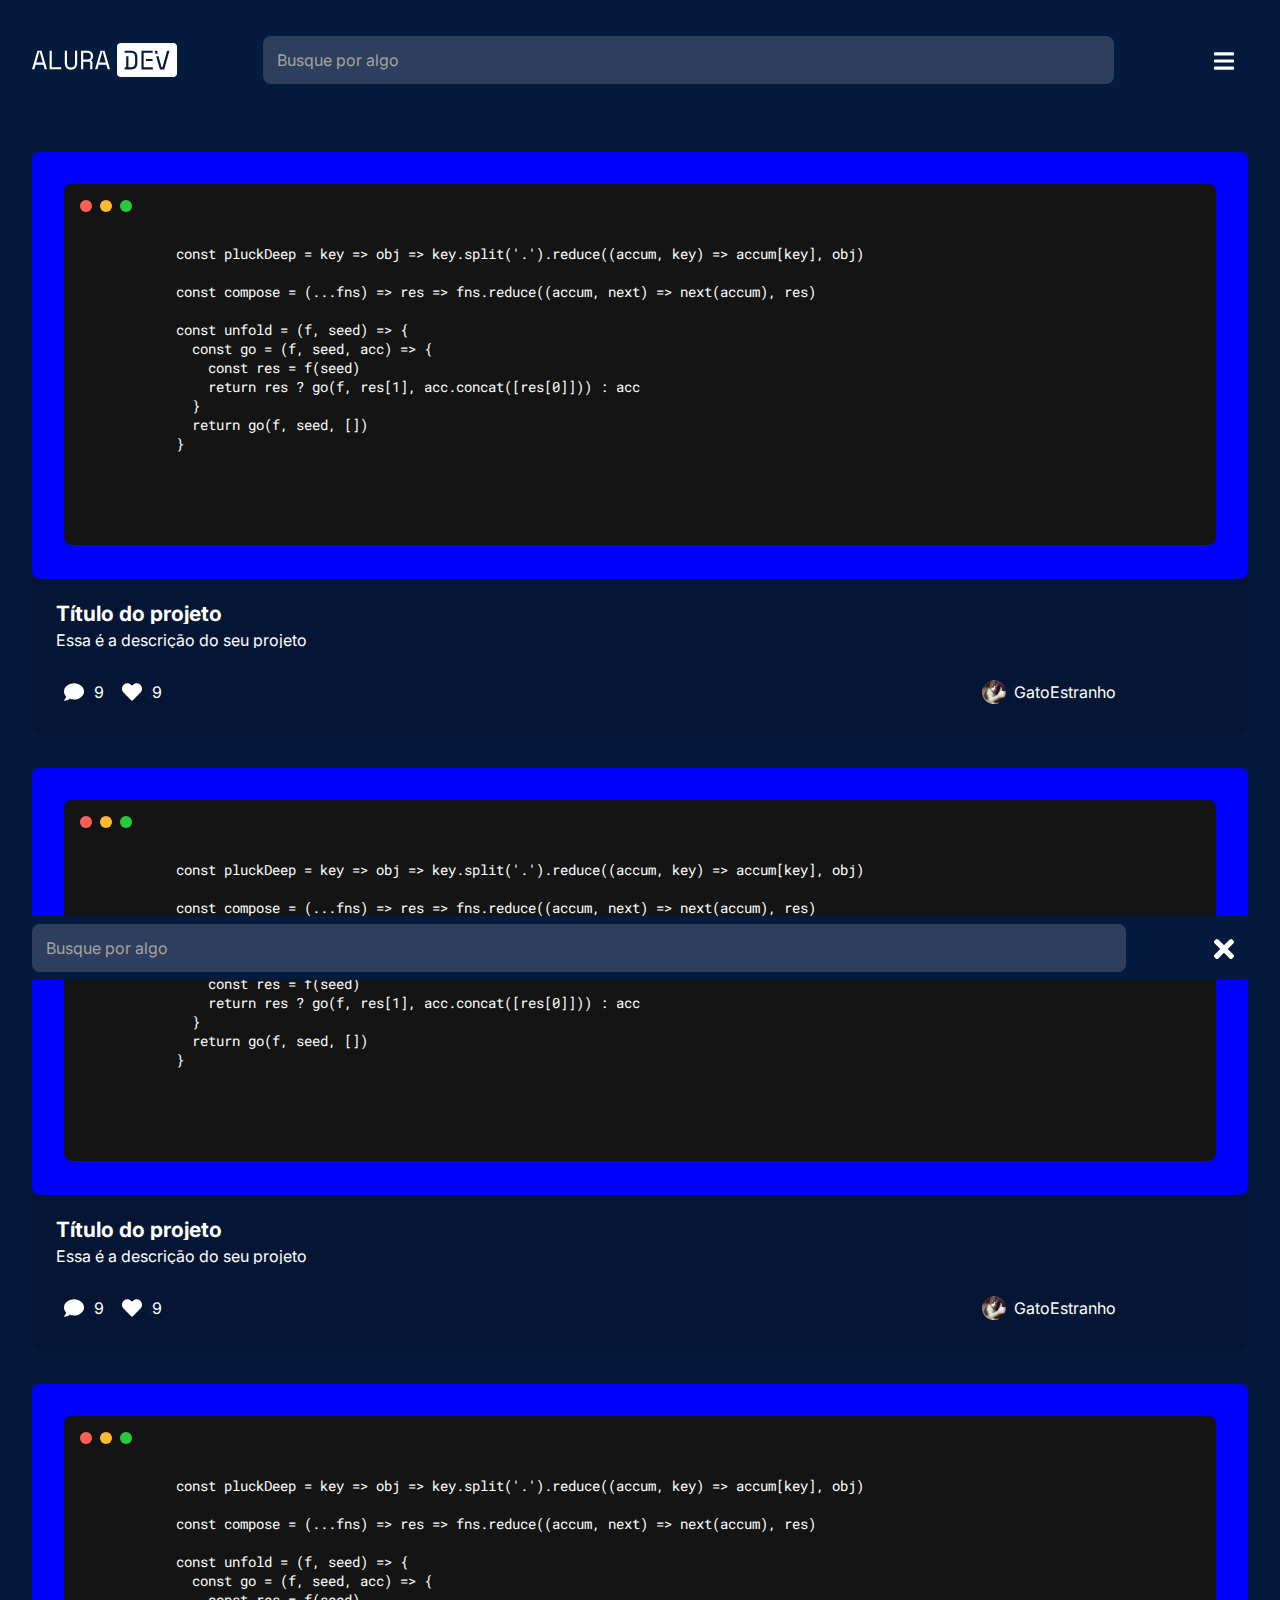
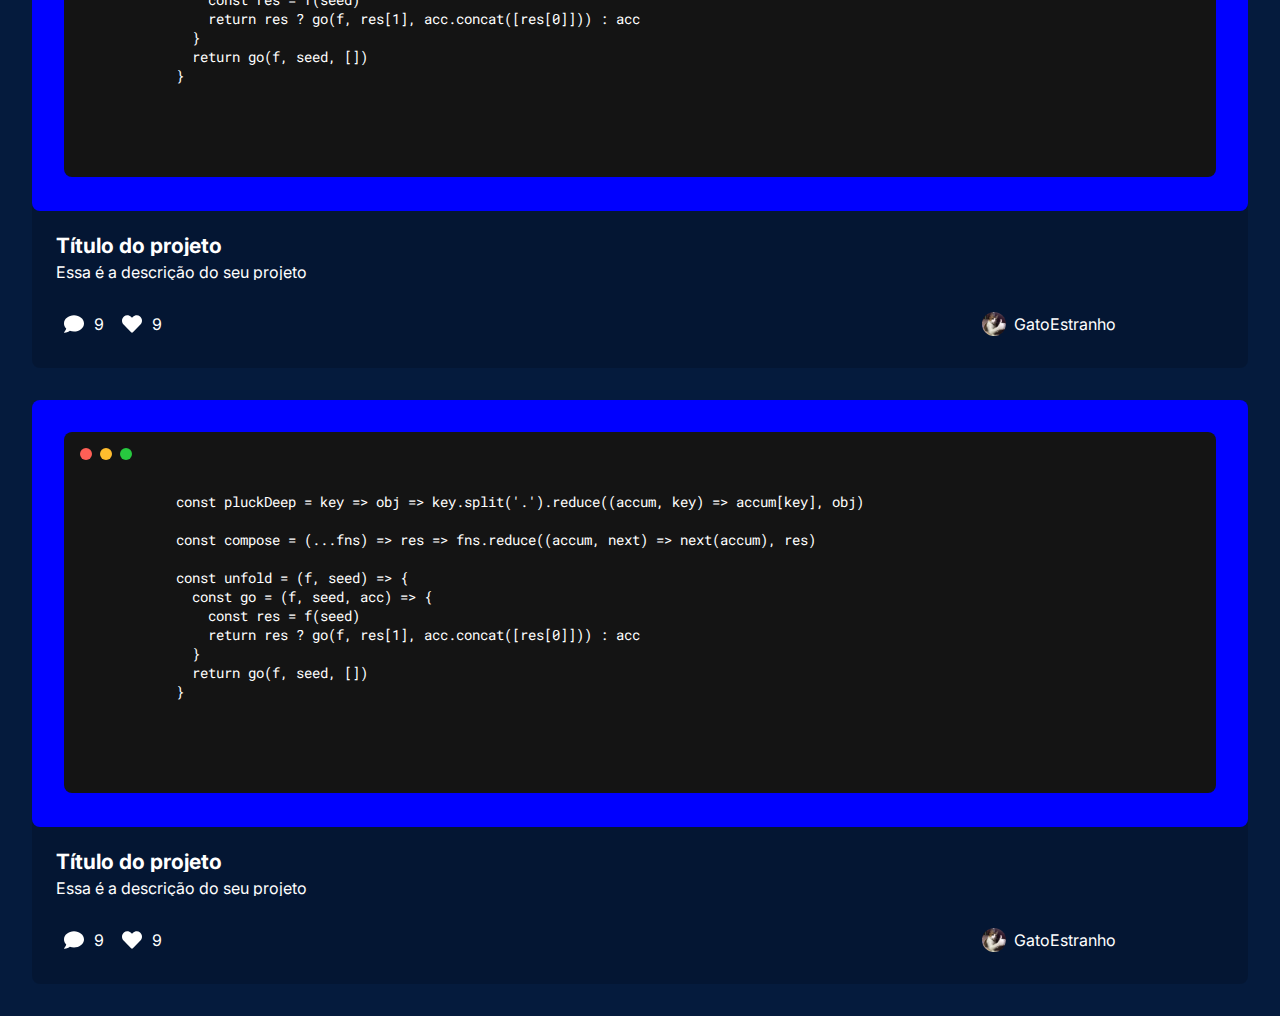
<file: comunity.html>
<!DOCTYPE html>
<html lang="pt-br" data-contexto="community">
  <head>
    <meta charset="UTF-8" />
    <meta name="viewport" content="width=device-width, initial-scale=1.0" />
    <link rel="preconnect" href="https://fonts.googleapis.com" />
    <link rel="preconnect" href="https://fonts.gstatic.com" crossorigin />
    <link
      href="https://fonts.googleapis.com/css2?family=Inter:ital,opsz@0,14..32;1,14..32&display=swap"
      rel="stylesheet"
    />
    <link rel="stylesheet" href="./css/reset.css" />
    <link rel="stylesheet" href="./css/style-header-footer.css" />
    <link rel="stylesheet" href="./css/style-menu.css" />
    <link rel="stylesheet" href="./css/style-form.css" />
    <link rel="stylesheet" href="./css/style-comunity.css" />
    <script src="./js/community.js" defer></script>
    <title>AluraDev</title>
  </head>
  <body>
    <header class="cabecalho">
      <img
        src="./imgs/Header/Logo.svg"
        class="cabecalho__logo"
        alt="Logo Alura Dev"
      />
      <input
        type="text"
        class="cabecalho__input"
        placeholder="Busque por algo"
        onfocus="this.placeholder=''"
        onblur="this.placeholder='Busque por algo'"
      />
      <nav>
        <button class="cabecalho__btn__search">
          <div></div>
        </button>
        <button class="cabecalho__btn__menu">
          <div></div>
        </button>
        <div class="cabecalho__author">
          <div></div>
          <p>GatoEstranho</p>
        </div>
      </nav>
    </header>
    <main>
      <aside class="menu">
        <h2 class="menu__titulo">MENU</h2>
        <a class="menu__link" href="index.html">
          <div class="menu__icon edit" alt="Vetor editor"></div>
          Editor de código
        </a>
        <a class="menu__link" href="comunity.html">
          <div class="menu__icon communit" alt="Vetor editor"></div>
          Comunidade
        </a>
      </aside>
      <aside class="mobile-menu">
        <a class="menu__link" href="index.html">
          <div class="menu__icon edit" alt="Vetor editor"></div>
          Editor de código
        </a>
        <a class="menu__link" href="comunity.html">
          <div class="menu__icon communit" alt="Vetor editor"></div>
          Comunidade
        </a>
        <hr />
        <div class="mobile-cabecalho__author">
          <div></div>
          <p>GatoEstranho</p>
        </div>
      </aside>
      <section>
        <div class="container">
          <div class="container__card">
            <div class="container__card__btn">
              <button class="container__card__btn__red"></button>
              <button class="container__card__btn__yellow"></button>
              <button class="container__card__btn__green"></button>
            </div>
            <textarea
              name=""
              id=""
              class="container__card__cod"
              contenteditable="false"
              rows="15"
            >
            const pluckDeep = key => obj => key.split('.').reduce((accum, key) => accum[key], obj)

            const compose = (...fns) => res => fns.reduce((accum, next) => next(accum), res)
            
            const unfold = (f, seed) => {
              const go = (f, seed, acc) => {
                const res = f(seed)
                return res ? go(f, res[1], acc.concat([res[0]])) : acc
              }
              return go(f, seed, [])
            }  
            </textarea>
          </div>
          <a href="">
            <div class="container__card__description">
              <h2>Título do projeto</h2>
              <p>Essa é a descrição do seu projeto</p>
            </div>
          </a>
          <div class="container__card__activity">
            <div class="container__card__activity__btns">
              <button class="container__card__activity__btns-comment">
                <div></div>
                9
              </button>
              <button class="container__card__activity__btns-like">
                <div></div>
                9
              </button>
            </div>
            <div class="container__card__activity__author">
              <div></div>
              <p>GatoEstranho</p>
            </div>
          </div>
        </div>
        <div class="container">
          <div class="container__card">
            <div class="container__card__btn">
              <button class="container__card__btn__red"></button>
              <button class="container__card__btn__yellow"></button>
              <button class="container__card__btn__green"></button>
            </div>
            <textarea
              name=""
              id=""
              class="container__card__cod"
              contenteditable="false"
              rows="15"
            >
            const pluckDeep = key => obj => key.split('.').reduce((accum, key) => accum[key], obj)

            const compose = (...fns) => res => fns.reduce((accum, next) => next(accum), res)
            
            const unfold = (f, seed) => {
              const go = (f, seed, acc) => {
                const res = f(seed)
                return res ? go(f, res[1], acc.concat([res[0]])) : acc
              }
              return go(f, seed, [])
            }
        </textarea>
          </div>
          <a href="">
            <div class="container__card__description">
              <h2>Título do projeto</h2>
              <p>Essa é a descrição do seu projeto</p>
            </div>
          </a>
          <div class="container__card__activity">
            <div class="container__card__activity__btns">
              <button class="container__card__activity__btns-comment">
                <div></div>
                9
              </button>
              <button class="container__card__activity__btns-like">
                <div></div>
                9
              </button>
            </div>
            <div class="container__card__activity__author">
              <div></div>
              <p>GatoEstranho</p>
            </div>
          </div>
        </div>
        <div class="container">
          <div class="container__card">
            <div class="container__card__btn">
              <button class="container__card__btn__red"></button>
              <button class="container__card__btn__yellow"></button>
              <button class="container__card__btn__green"></button>
            </div>
            <textarea
              name=""
              id=""
              class="container__card__cod"
              contenteditable="false"
              rows="15"
            >
            const pluckDeep = key => obj => key.split('.').reduce((accum, key) => accum[key], obj)

            const compose = (...fns) => res => fns.reduce((accum, next) => next(accum), res)
            
            const unfold = (f, seed) => {
              const go = (f, seed, acc) => {
                const res = f(seed)
                return res ? go(f, res[1], acc.concat([res[0]])) : acc
              }
              return go(f, seed, [])
            }
            </textarea>
          </div>
          <a href="">
            <div class="container__card__description">
              <h2>Título do projeto</h2>
              <p>Essa é a descrição do seu projeto</p>
            </div>
          </a>
          <div class="container__card__activity">
            <div class="container__card__activity__btns">
              <button class="container__card__activity__btns-comment">
                <div></div>
                9
              </button>
              <button class="container__card__activity__btns-like">
                <div></div>
                9
              </button>
            </div>
            <div class="container__card__activity__author">
              <div></div>
              <p>GatoEstranho</p>
            </div>
          </div>
        </div>
        <div class="container">
          <div class="container__card">
            <div class="container__card__btn">
              <button class="container__card__btn__red"></button>
              <button class="container__card__btn__yellow"></button>
              <button class="container__card__btn__green"></button>
            </div>
            <textarea
              name=""
              id=""
              class="container__card__cod"
              contenteditable="false"
              rows="15"
            >
            const pluckDeep = key => obj => key.split('.').reduce((accum, key) => accum[key], obj)

            const compose = (...fns) => res => fns.reduce((accum, next) => next(accum), res)
            
            const unfold = (f, seed) => {
              const go = (f, seed, acc) => {
                const res = f(seed)
                return res ? go(f, res[1], acc.concat([res[0]])) : acc
              }
              return go(f, seed, [])
            }
            </textarea>
          </div>
          <a href="">
            <div class="container__card__description">
              <h2>Título do projeto</h2>
              <p>Essa é a descrição do seu projeto</p>
            </div>
          </a>
          <div class="container__card__activity">
            <div class="container__card__activity__btns">
              <button class="container__card__activity__btns-comment">
                <div></div>
                9
              </button>
              <button class="container__card__activity__btns-like">
                <div></div>
                9
              </button>
            </div>
            <div class="container__card__activity__author">
              <div></div>
              <p>GatoEstranho</p>
            </div>
          </div>
        </div>
      </section>
    </main>
    <footer>
      <input
        type="text"
        class="footer__input"
        placeholder="Busque por algo"
        onfocus="this.placeholder=''"
        onblur="this.placeholder='Busque por algo'"
      />
      <button class="footer__btn">
        <div></div>
      </button>
    </footer>
  </body>
</html>
</file>
<file: css/style-header-footer.css>
body {
  background-color: #051b3d;

  font-family: "Inter", sans-serif;
  font-optical-sizing: auto;
  font-weight: 400;
  font-style: normal;
}

header {
  position: fixed;
  top: 0;
  width: 100vw;
  height: 7.5rem;
  display: flex;
  flex-direction: row;
  justify-content: space-between;
  align-items: center;

  padding: 0 2rem;
  background-color: #051b3d;
}

input {
  color: #ffffff;
  background-color: rgba(255, 255, 255, 0.16);
  border-radius: 8px;
  border-style: none;

  font-family: "Inter", sans-serif;
  font-optical-sizing: auto;
  font-weight: 400;
  font-size: 16px;
  font-style: normal;
  line-height: 24px;

  padding: 16px 14px;
  height: 3rem;
  transition: all 0.5s ease-in-out;
}

.cabecalho__input {
  display: none;
}

.cabecalho__input:hover {
  background-color: rgba(255, 255, 255, 0.24);
}

.cabecalho__input:focus {
  outline: none;
  background-color: rgba(255, 255, 255, 0.24);
}

input::-webkit-input-placeholder {
  color: #a3a3a3;
}

nav {
  display: flex;
  justify-content: center;
  align-items: center;
  gap: 0.5rem;
}

.cabecalho__btn__search {
  background-color: transparent;
  border: none;
  border-radius: 16px;

  height: 3rem;
  width: 3rem;

  transition: all 0.5s ease-in-out;
}

.cabecalho__btn__search:hover,
.cabecalho__btn__menu:hover {
  background-color: rgba(255, 255, 255, 0.24);
}

.cabecalho__btn__search div {
  background-image: url("../imgs/Icons/Search.svg");
  background-repeat: no-repeat;
  background-position: center;
  height: 3rem;
}

.cabecalho__btn__menu {
  background-color: transparent;
  border: none;
  border-radius: 16px;

  height: 3rem;
  width: 3rem;

  transition: all 0.5s ease-in-out;
}

.cabecalho__btn__menu div {
  background-image: url("../imgs/Icons/Menu.svg");
  background-repeat: no-repeat;
  background-position: center;
  height: 3rem;
}

.cabecalho__author {
  display: none;
  border-radius: 8px;
  flex-direction: row;
  justify-content: space-between;
  align-items: center;
  gap: 8px;

  color: #ffffff;
  font-family: "Inter", sans-serif;
  font-optical-sizing: auto;
  font-weight: 400;
  font-size: 16px;
  font-style: normal;
  line-height: 24px;
  padding: 12px;
  margin-left: 0.5rem;

  transition: all 0.5s ease-in-out;
}

.cabecalho__author:hover {
  background-color: rgba(255, 255, 255, 0.08);
}

.cabecalho__author div {
  background-image: url("../imgs/foto.jpg");
  background-repeat: no-repeat;
  background-position: center;
  background-size: cover;
  height: 32px;
  width: 32px;
  border-radius: 50%;
}

footer{
  position: fixed;
  bottom: -5rem;
  width: 100vw;
  height: 3.5rem;
  display: flex;
  flex-direction: row;
  justify-content: space-between;
  align-items: center;

  padding: 2rem;
  background-color: #051b3d;
  transition: all 0.5s ease-in-out;
  z-index: 2;
}

.footer__input {
  display: block;
  color: #ffffff;

  transition: all 0.5s ease-in-out;
  width: 90%;
}

.footer__input:hover {
  background-color: rgba(255, 255, 255, 0.24);
}

.footer__input:focus {
  outline: none;
  background-color: rgba(255, 255, 255, 0.24);
}

.footer-open {
  bottom: 0;
}

.footer__btn {
  background-color: transparent;
  border: none;
  border-radius: 16px;

  height: 3rem;
  width: 3rem;

  transition: all 0.5s ease-in-out;
}

.footer__btn div {
  background-image: url("../imgs/Icons/cross.svg");
  background-repeat: no-repeat;
  background-position: center;
  height: 3rem;
  transition: all .5s ease-in-out;
}

.footer__btn:hover {
  background-color: rgba(255, 255, 255, 0.08);
}

@media (min-width: 834px) {
  .cabecalho__input {
    display: block;
    width: 70%;
  }

  .cabecalho__btn__search {
    display: none;
  }
}

@media (min-width: 1440px) {
  .cabecalho__input {
    width: 70.750rem;
  }

  .cabecalho__btn__menu {
    display: none;
  }

  .cabecalho__author {
    display: flex;
  }

  .footer-open {
    bottom: -5rem;
  }
}
</file>
<file: css/style-menu.css>
.menu {
  display: none;
}

.mobile-menu {
  border-radius: 8px;
  padding: 1.5rem;
  position: fixed;
  display: flex;
  right: -20rem;
  flex-direction: column;
  gap: 16px;
  width: 19rem;
  height: 35.688rem;
  z-index: 1;
  background-color: #2d415b;

  font-family: "Inter", sans-serif;
  font-size: 0.75rem;
  font-weight: 400;
  line-height: 24px;
  letter-spacing: 0.4em;
  text-align: left;

  transition: all 0.5s ease-in-out;
}

.open{
  right: 1rem;
}

.menu__link:hover {
  opacity: 1;
}

.menu__icon {
  height: 3rem;
  width: 3rem;
  border-radius: 16px;
  background-color: rgba(80, 129, 251);
  padding: 0.75rem;
}

.edit {
  background-image: url("../imgs/Icons/icon_code_selected.svg");
  background-repeat: no-repeat;
  background-position: center;
}

.communit {
  background-image: url("../imgs/Icons/icon_users_selected.svg");
  background-repeat: no-repeat;
  background-position: center;
}

.menu__link {
  display: flex;
  align-items: center;
  color: #ffffff;
  gap: 1rem;
  text-decoration: none;

  opacity: 0.48;
  transition: all 0.5s ease-in-out;
}

.active {
  opacity: 1;
}

hr {
  width: 13rem;
  opacity: 8%;
}

.mobile-cabecalho__author {
  display: flex;
  border-radius: 8px;
  flex-direction: row;
  align-items: center;
  gap: 8px;

  color: #ffffff;
 
  padding: 12px;
  transition: all 0.5s ease-in-out;
}

.mobile-cabecalho__author:hover {
  background-color: rgba(255, 255, 255, 0.08);
}

.mobile-cabecalho__author div {
  background-image: url("../imgs/foto.jpg");
  background-repeat: no-repeat;
  background-position: center;
  background-size: cover;
  height: 32px;
  width: 32px;
  border-radius: 50%;
}

@media (min-width: 1440px) {
  .menu {
    display: flex;
    flex-direction: column;
    gap: 16px;
    width: 18.1rem;

    /* font-family: "Inter", sans-serif;
    font-size: 0.75rem;
    font-weight: 400;
    line-height: 18px;
    letter-spacing: 0.4em;
    text-align: left; */
  }

  .menu__titulo {
    color: #ffffff;
    font-family: "Inter", sans-serif;
    font-size: 0.75rem;
    font-weight: 400;
    line-height: 18px;
    letter-spacing: 0.4em;
    text-align: left;
  }

  .menu__link {
    display: flex;
    align-items: center;
    color: #ffffff;
    gap: 1rem;
    text-decoration: none;
    font-family: Inter;
    font-size: 0.75rem;
    font-weight: 400;
    line-height: 18px;
    letter-spacing: 0.4em;
    text-align: left;
    opacity: 0.48;
    transition: all 0.5s ease-in-out;
  }

  .menu__link:hover {
    opacity: 1;
  }

  .menu__icon {
    height: 3.5rem;
    width: 3.5rem;
    border-radius: 16px;
    background-color: rgba(80, 129, 251);
    padding: 0.75rem;
  }

  .edit {
    background-image: url("../imgs/Icons/icon_code_selected.svg");
    background-repeat: no-repeat;
    background-position: center;
  }

  .communit {
    background-image: url("../imgs/Icons/icon_users_selected.svg");
    background-repeat: no-repeat;
    background-position: center;
  }

  .active {
    opacity: 1;
  }
}
</file>
<file: css/style-form.css>
.form {
  display: flex;
  flex-direction: column;
  gap: 40px;
  width: 100%;

  color: #ffffff;
  font-family: "Inter", sans-serif;
  font-size: 0.75rem;
  font-weight: 400;
  line-height: 18px;
  letter-spacing: 0.4em;
}

.form__div {
  box-sizing: content-box;
  display: flex;
  flex-direction: column;
  gap: 16px;
  width: 100%;
  align-self: center;
}

.form__titulo {
  font-size: 12px;
  font-weight: 400;
  line-height: 18px;
  letter-spacing: 0.4em;
}

.form__input {
  width: auto;
}

.form__textarea {
  width: auto;
  color: #ffffff;
  background-color: rgba(255, 255, 255, 0.16);
  border-radius: 8px;
  border-style: none;
  padding: 16px 14px;
  resize: none;
  height: 100px;

  font-family: "Inter", sans-serif;
  font-optical-sizing: auto;
  font-weight: 400;
  font-size: 16px;
  font-style: normal;
  line-height: 24px;
  transition: all 0.5s ease-in-out;
}

.form__textarea:hover {
  background-color: rgba(255, 255, 255, 0.24);
}

.form__textarea:focus {
  outline: none;
  background-color: rgba(255, 255, 255, 0.24);
}

.form__textarea::-webkit-input-placeholder {
  color: #a3a3a3;
}

.form__div:nth-child(2) div {
  display: flex;
  flex-direction: column;
  gap: 1rem;
}

.form__select {
  appearance: none;
  background-image: url("../imgs/Icons/select_arrow.svg");
  background-position: calc(100% - 20px) calc(1.5em + 2px),
    calc(50% - 15px) calc(1em + 2px), 100% 0;
  background-size: 0.563rem 0.281rem;
  background-repeat: no-repeat;
  width: auto;
  color: #ffffff;
  background-color: rgba(255, 255, 255, 0.16);
  border-radius: 8px;
  border-style: none;

  font-family: "Inter", sans-serif;
  font-optical-sizing: auto;
  font-weight: 400;
  font-size: 16px;
  font-style: normal;
  line-height: 24px;

  padding: 16px 14px;
  height: 3.5rem;

  transition: all 0.5s ease-in-out;
}

.form__select:hover {
  background-color: rgba(255, 255, 255, 0.24);
}

.form__select:focus {
  outline: none;
  background-color: rgba(255, 255, 255, 0.24);
}

.form__select option {
  color: black;
}

.form__color {
  border: white 1px solid;
  background: none;
  width: auto;
  padding: 5px;
}

.form__color::-webkit-color-swatch {
  border-radius: 4px;
  border: none;
}

.form__button {
  align-self: center;
  border: none;
  border-radius: 8px;
  background-color: rgba(80, 129, 251, 1);
  color: #051d3b;
  width: 100%;
  height: 3rem;
  padding: 1rem auto;

  font-family: "Inter", sans-serif;
  font-optical-sizing: auto;
  font-weight: 400;
  font-size: 16px;
  font-style: normal;
  line-height: 24px;
}

.form__button:hover,
.form__button:focus {
  outline: none;
  background-color: rgba(123, 164, 252, 1);
  cursor: pointer;
}

.form__button:active {
  border: 4px solid rgba(80, 129, 251);
}

@media (min-width: 834px) {
  .form__div:nth-child(2) div {
    display: flex;
    flex-direction: row;
    align-items: center;
  }

  .form__select {
    width: 50%;
  }

  .form__color {
    width: 50%;
  }
}

@media (min-width: 1440px) {
  .form {
    width: 15rem;
  }

  .form__div:nth-child(2) div {
    display: flex;
    flex-direction: column;
    align-items: center;
  }

  .form__select {
    width: 100%;
  }

  .form__color {
    width: 100%;
  }
}
</file>
<file: css/style-comunity.css>
@import url("https://fonts.googleapis.com/css2?family=Roboto+Mono&display=swap");

main {
  width: 100%;
  display: flex;
  justify-content: space-between;
  flex-direction: column;
  align-items: center;
  gap: 2.5rem;
  margin-top: 9.5rem;
  padding: 0 2rem 2rem;
}

section {
  width: 100%;
  display: flex;
  flex-direction: column;
  align-items: center;
  gap: 2rem;
}

a {
  text-decoration: none;
  align-self: flex-start;
}

.container {
  display: flex;
  flex-direction: column;
  width: 100%;
  align-items: center;
  background-color: rgba(0, 0, 0, 0.16);
  border: none;
  border-radius: 8px 8px 8px 8px;
  gap: 0;
}

.container__card {
  background-color: blue;
  margin: 0 auto 0;
  padding: 2rem;
  border-radius: 8px;
  width: 100%;
}

.container__card__btn {
  display: flex;
  gap: 8px;
  justify-content: flex-start;
  background-color: #141414;
  border: none;
  border-radius: 8px 8px 0 0;
  padding: 16px;
}

.container__card__btn__red,
.container__card__btn__yellow,
.container__card__btn__green {
  width: 0.75rem;
  height: 0.75rem;
  border: none;
  border-radius: 50%;
}

.container__card__btn__red {
  background-color: #ff5f56;
}

.container__card__btn__green {
  background-color: #27c93f;
}

.container__card__btn__yellow {
  background-color: #ffbd2e;
}

.container__card__cod {
  width: 95%;
  min-width: 100%;
  max-width: 100%;
  max-height: 500px;
  background-color: #141414;
  border: none;
  border-radius: 0 0 8px 8px;
  color: #ffffff;
  text-wrap: wrap;
  padding: 16px;
  resize: none;

  font-family: "Roboto Mono", monospace;
  font-optical-sizing: auto;
  font-size: 14px;
  font-weight: 400;
  font-style: normal;
  text-align: left;
}

.container__card__description {
  width: 100%;
  border: none;
  display: flex;
  flex-direction: column;
  font-family: "Inter", sans-serif;
  color: #ffffff;
  justify-content: flex-start;
  gap: 8px;
  padding: 1.5rem;
}

.container__card__description h2 {
  width: auto;
  height: 21px;
  font-weight: 700;
  font-size: 21px;
  overflow: hidden;
}

.container__card__description p {
  width: auto;
  font-size: 1rem;
  overflow: hidden;
}

.container__card__activity {
  width: 100%;
  border: none;
  border-radius: 0 0 8px 8px;
  font-family: "Inter", sans-serif;
  color: #ffffff;
  display: flex;
  align-items: center;
  justify-content: space-between;
  padding: 0 1.5rem 1.5rem;
}

.container__card__activity__btns {
  display: flex;
  justify-content: space-between;
  gap: 4px;
}

.container__card__activity__btns button {
  display: flex;
  align-items: center;
  gap: 8px;
  color: #ffffff;
  font-family: "Inter", sans-serif;
  font-size: 1rem;
  border: none;
  border-radius: 8px;
  background-color: transparent;
}

.container__card__activity__btns button div {
  background-image: url("../imgs/Icons/comment_icon.svg");
  background-repeat: no-repeat;
  background-position: center;
  width: 1.5rem;
  height: 1.5rem;
}

.container__card__activity__btns button:nth-child(2) div {
  background-image: url("../imgs/Icons/like_icon.svg");
  background-repeat: no-repeat;
  background-position: center;
  width: 1.5rem;
  height: 1.5rem;
}

.con.container__card__activity__btns button:nth-child(2) path {
  fill: red;
}

.container__card__activity__btns button:nth-child(1),
.container__card__activity__btns button:nth-child(2) {
  transition: all 0.5s ease-in-out;
}

.container__card__activity__btns button:nth-child(1):hover,
.container__card__activity__btns button:nth-child(2):hover {
  background-color: rgba(255, 255, 255, 0.24);
}

.container__card__activity__author {
  border-radius: 8px;
  display: flex;
  flex-direction: row;
  justify-content: center;
  align-items: center;
  gap: 8px;

  color: #ffffff;
  font-family: "Inter", sans-serif;
  font-optical-sizing: auto;
  font-weight: 400;
  font-size: 16px;
  font-style: normal;
  line-height: 24px;
  padding: 8px;
  margin-left: 0.5rem;
  width: 30%;
  transition: all 0.5s ease-in-out;
}

.container__card__activity__author:hover {
  background-color: rgba(255, 255, 255, 0.24);
}

.container__card__activity__author div {
  background-image: url("../imgs/foto.jpg");
  background-size: cover;
  background-repeat: no-repeat;
  background-position: center;
  height: 1.5rem;
  width: 1.5rem;
  border-radius: 50%;
}

.container__card__activity__author p {
  width: auto;
  overflow: hidden;
}

@media (min-width: 1440px) {
  main {
    align-items: flex-start;
    flex-direction: row;
  }

  section {
    flex-direction: row;
    flex-wrap: wrap;
    gap: 1.5rem;
  }

  .container {
    width: 44rem;
  }
}
</file>
